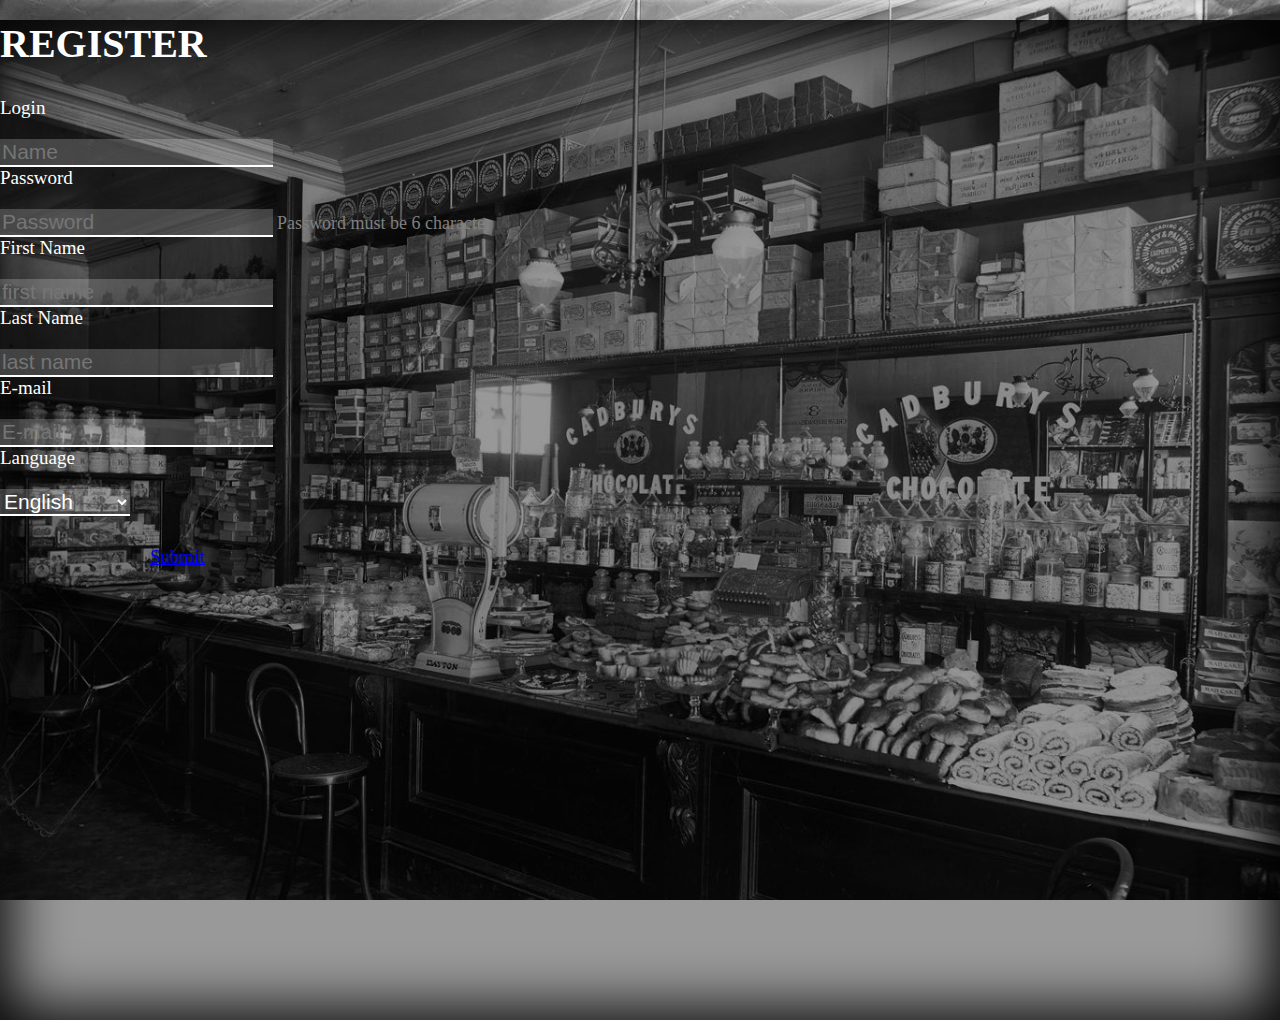
<file: midka_web11/HTML Template/registration.html>
<!DOCTYPE html>
<html lang="en">
<head>
    <meta charset="UTF-8">
    <meta name="viewport" content="width=device-width, initial-scale=1.0">
        <link rel="stylesheet" href="https://cdn.jsdelivr.net/npm/bootstrap@4.5.3/dist/css/bootstrap.min.css" integrity="sha384-TX8t27EcRE3e/ihU7zmQxVncDAy5uIKz4rEkgIXeMed4M0jlfIDPvg6uqKI2xXr2" crossorigin="anonymous">

    <title>Registration</title>
    <link rel="stylesheet" href="contact.css">
</head>
<body>
	<div class="container">
		<div class="row">
			<div class="col-md-3"></div>
			<div class="col-md-6">
			<h1 class="text-center">REGISTER</h1>


		<label class="label col-md-3 control-label">Login</label>
			<div class="col-md-9">
				<input type="text" class="form-control" name="name" placeholder="Name">	
			</div>

			<label class="label col-md-3 control-label">Password</label>
			<div class="col-md-9">
				<input type="password" class="form-control" name="Password" placeholder="Password">
				<small>Password must be 6 character</small>

			</div>
			
			<label class="label col-md-3 control-label">First Name</label>
			<div class="col-md-9">
				<input type="text" class="form-control" name="first name" placeholder="first name">
			</div>

			<label class="label col-md-3 control-label">Last Name</label>
			<div class="col-md-9">
				<input type="text" class="form-control" name="last name" placeholder="last name">
			</div>

			<label class="label col-md-3 control-label">E-mail</label>
			<div class="col-md-9">
				<input type="Email" class="form-control" name="Email" placeholder="E-mail">
			</div>

			<label class="label col-md-3 control-label">Language</label>
			<div class="col-md-9">
				<select class="form-control">
				<option>English</option>
				<option>Russian</option>
				<option>Turkey</option>
				<option>French</option>
				<option>Kazakhstan</option>
			</select>
			</div>

			<a href="#"><div class="btn btn-info">Submit</div></a>

		</div>
	<div class="col-md-3"></div>
</div>
</div>
 
</body>
</html>
</file>
<file: midka_web11/HTML Template/contact.css>
*{
	margin: 0px;
	padding-right: 0px;
	

}
body{
	background-image: url(contact.jpg);
	background-attachment: fixed;
	background-size: cover;
	font-family: new time roman;
}

h1{
	font-size: 40px;
	color: white;
	margin-top: 20px;
	margin-bottom: 30px;
}

.label{
	font-size: 19px;
	margin-top: 20px;
	font-weight: normal;
	color: white;
}

.form-control{
	background: rgba(255,255,255,0.2);
	border:0px;
	border-radius: 0px;
	border-bottom: 2px solid white;
	font-size: 21px;
	color: white;
	margin-top: 20px;

}
small{
	font-size: 18px;
	color: gray;
}

.btn-info{
	margin-top: 30px;
	margin-left: 150px;
	width: 180px;
	font-size: 19px;
	border-radius: 1000px;
}

.col-md-6{
	background: rgba(0, 0, 0, 0.4);
	height: 1000px;
	box-shadow: -1px 1px 60px 10px black inset;
}
</file>
